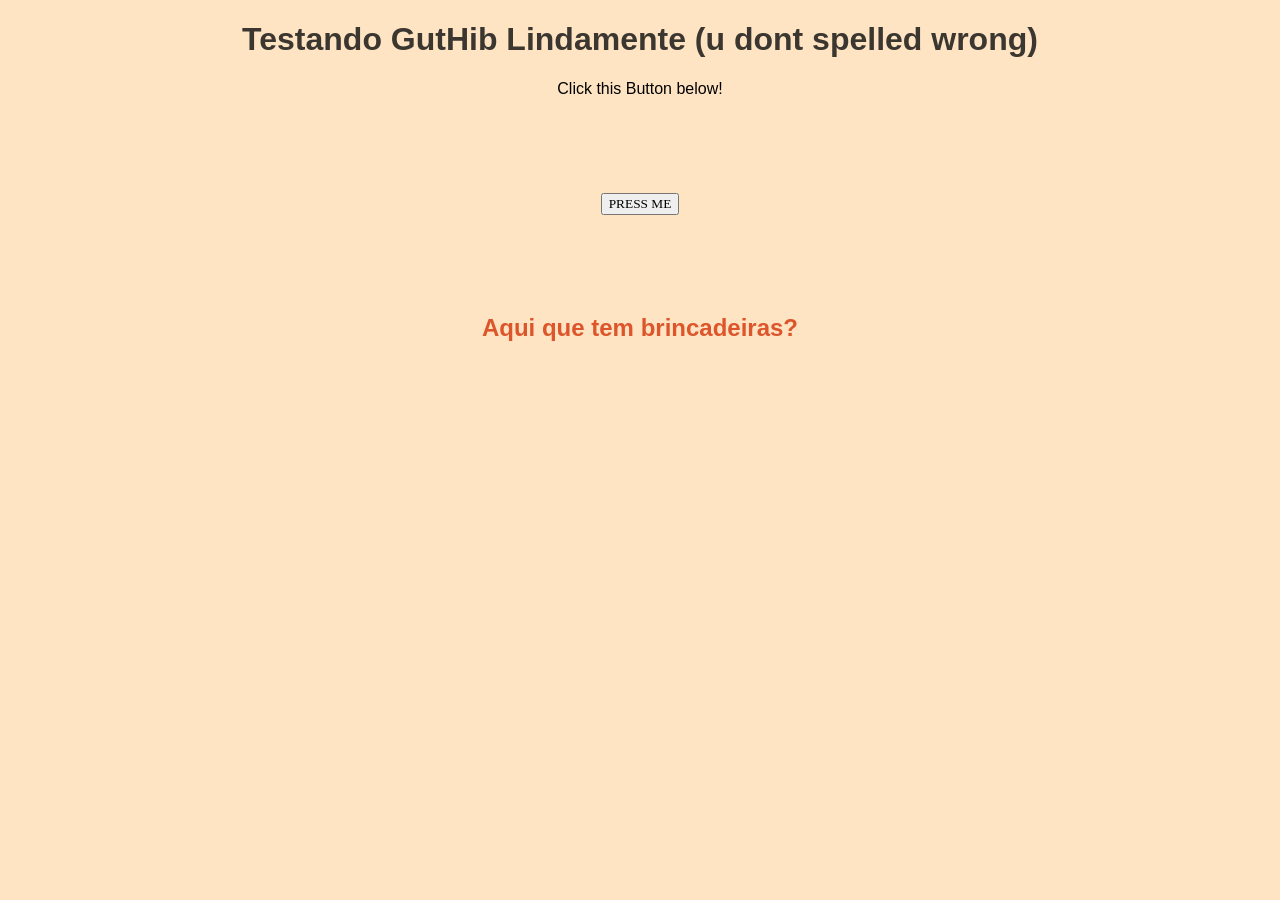
<file: index.html>
<!DOCTYPE html>
<html lang="pt-br">

<head>
    <meta charset="utf-8">
    <meta http-equiv="X-UA-Compatible"
    content="IE=edge">
    <title> cadProduto' </title>
</head>

<body 
style="background-color: bisque;">
    
    <h1 style="text-align: center;
     color: rgb(59, 55, 48);
     font-family: 'Franklin Gothic Medium', 'Arial Narrow', Arial, sans-serif;
     "> Testando GutHib Lindamente (u dont spelled wrong)</h1>

    <p style="text-align: center; display: flex; justify-content: center;
    font-family: 'Franklin Gothic Medium', 'Arial Narrow', Arial, sans-serif;
    cursor: pointer;"> Click this Button below!</p>

    <div style="display: flex; justify-content: center; align-items: center; min-height: 20vh;">
        <button
            style="font-family: 'Times New Roman', Times, serif; cursor: pointer;"
            onclick="alert('Botão funcionando!')">
            PRESS ME
        </button>
    </div>

    <h2 style="text-align: center; display: flex; justify-content: center;
    font-family: Arial, sans-serif;
    color:rgb(221, 85, 43)"> Aqui que tem brincadeiras? </h2>

</body>
</html>
</file>
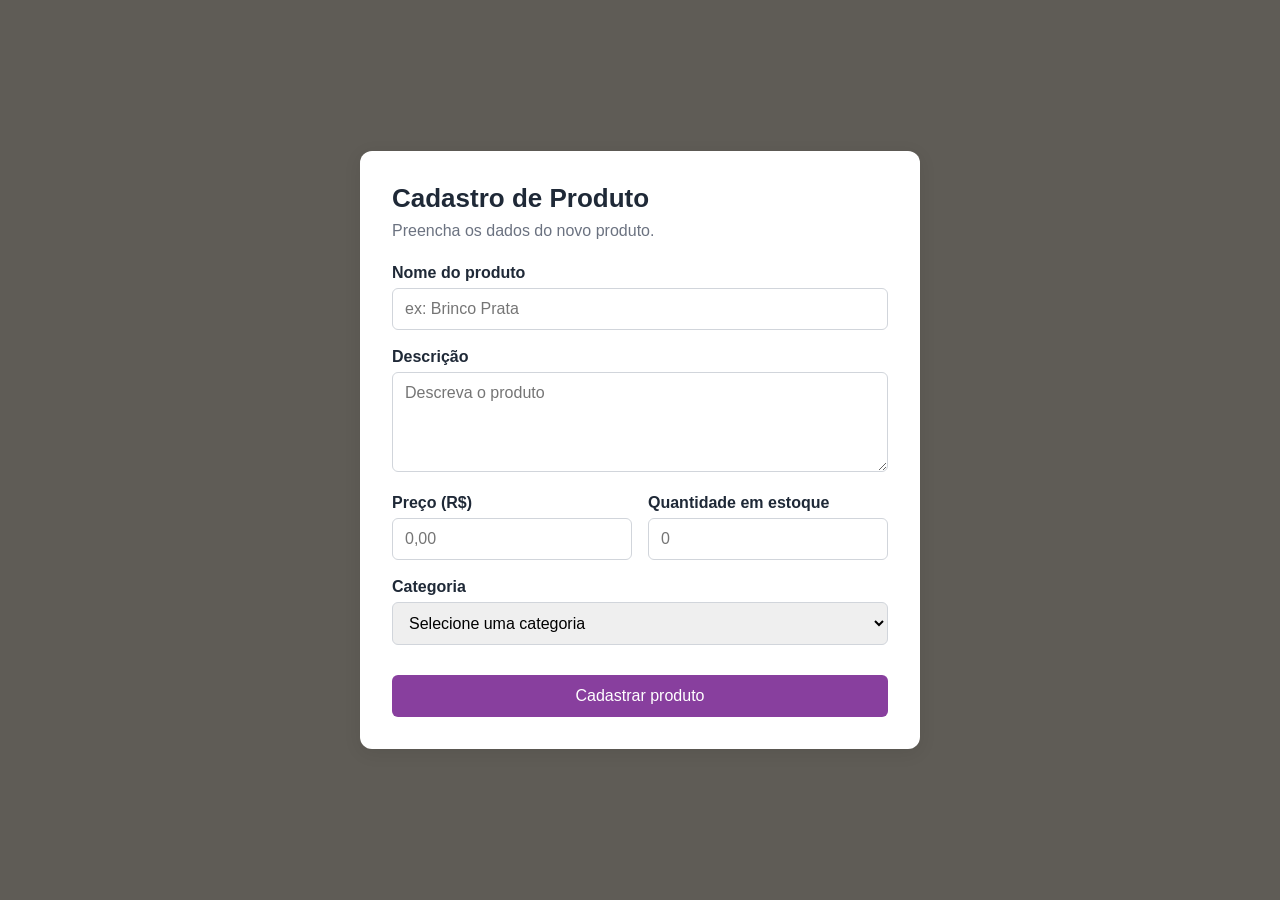
<file: nao.html>
<!DOCTYPE html>
<html lang="pt-BR">
<head>
	<meta charset="UTF-8">
	<meta name="viewport" content="width=device-width, initial-scale=1.0">
	<meta http-equiv="X-UA-Compatible"
    content="IE=edge">
	<title>Cad. Produtos</title>

	<link rel="stylesheet" href="estilo.css">

</head>
<body>
	<main class="card">
		<h1>Cadastro de Produto</h1>
		<p class="subtitle">Preencha os dados do novo produto.</p>

		<form action="cadastrar.php" method="post">


			<div class="campo">
				<label for="nome">Nome do produto</label>
				<input type="text" id="nome" name="nome" placeholder="ex: Brinco Prata" required>
			</div>

			<div class="campo">
				<label for="descricao">Descrição</label>
				<textarea id="descricao" name="descricao" placeholder="Descreva o produto"></textarea>
			</div>

			<div class="linha">
				<div class="campo">
					<label for="preco">Preço (R$)</label>
					<input type="number" id="preco" name="preco" min="0" step="0.01" placeholder="0,00" required>
				</div>
				<div class="campo">
					<label for="estoque">Quantidade em estoque</label>
					<input type="number" id="qtd_estoque" name="estoque" min="0" step="1" placeholder="0" required>
				</div>
			</div>

			<div class="campo">
				<label for="categoria">Categoria</label>
				<select id="categoria" name="categoria" required>
					<option value="">Selecione uma categoria</option>
					<option value="alianca">Aliança</option>
					<option value="brinco">Brinco</option>
					<option value="ouro">Ouro</option>
					<option value="prata">Prata</option>
					<option value="outros">Outros</option>
				</select>
			</div>

			<button type="submit">Cadastrar produto</button>
		</form>
	</main>
</body>
</html>
</file>
<file: estilo.css>
* { box-sizing: border-box; }

		body {
			margin: 0;
			min-height: 100vh;
			display: flex;
			align-items: center;
			justify-content: center;
			padding: 24px;
			font-family: Arial, sans-serif;
			background: #5f5c56;
			color: #1f2937;
		}
		.card {
			width: 100%;
			max-width: 560px;
			padding: 32px;
			background: #fff;
			border-radius: 12px;
			box-shadow: 0 4px 18px rgba(0, 0, 0, .08);
		}
		h1 { margin: 0 0 8px; font-size: 26px; }
		.subtitle { margin: 0 0 24px; color: #6b7280; }
		.campo { margin-bottom: 18px; }
		label { display: block; margin-bottom: 6px; font-weight: bold; }
		input, textarea, select {
			width: 100%;
			padding: 11px 12px;
			border: 1px solid #d1d5db;
			border-radius: 6px;
			font: inherit;
		}
		textarea { min-height: 100px; resize: vertical; }
		.linha { display: flex;gap: 16px; flex-wrap: wrap; }

		.linha .campo { flex: 1; min-width: 120px; }
		button {
			margin-top: 12px;
			width: 100%;
			padding: 12px;
			border: 0;
			border-radius: 6px;
			background: #883f9e;
			color: #fff;
			font-size: 16px;
			cursor: pointer;
		}
		button:hover { background: #3c0c69; }
		@media (max-width: 480px) { .linha { grid-template-columns: 1fr; gap: 0; } }
</file>
